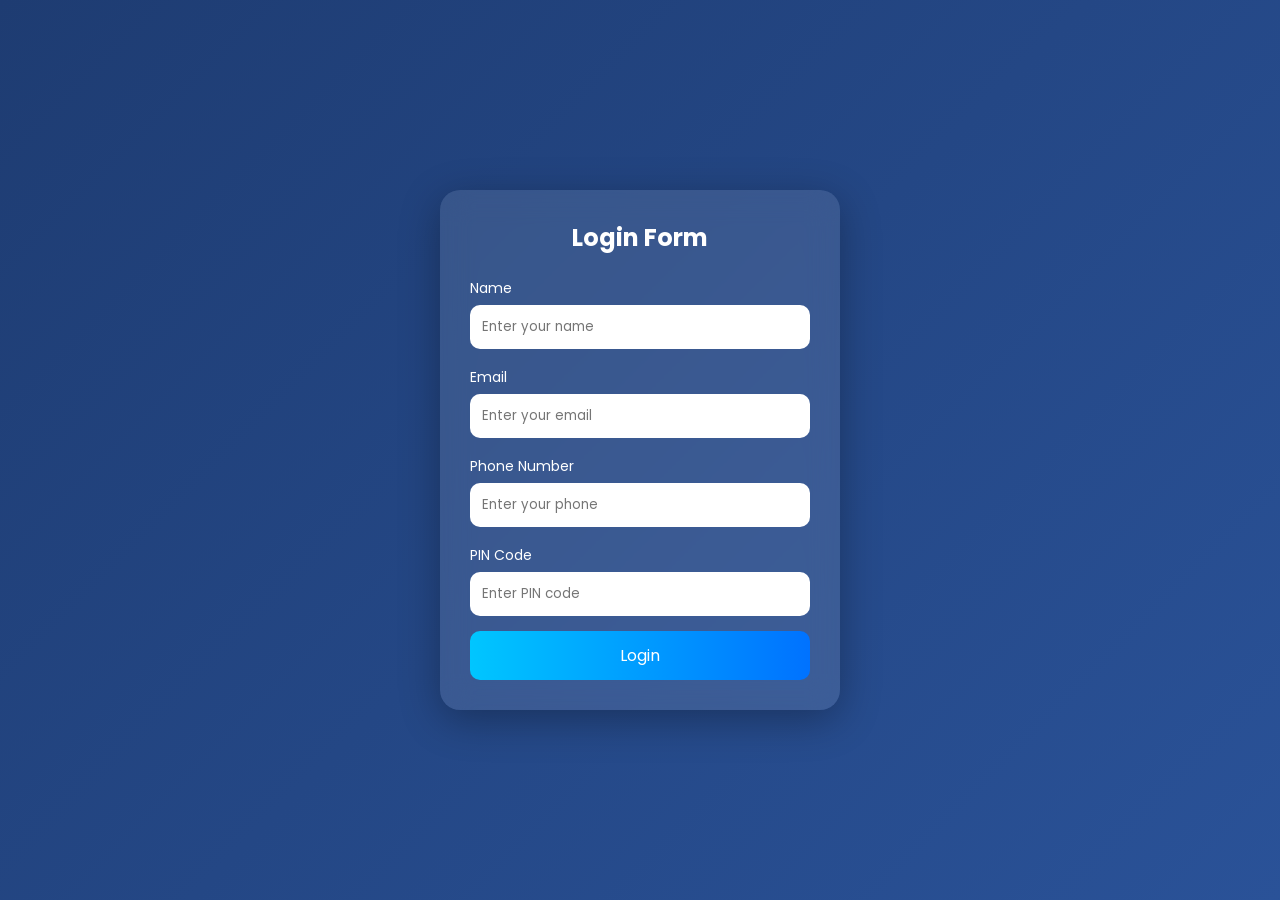
<file: index.html>
<!DOCTYPE html>
<html lang="en">

<head>
    <meta charset="UTF-8">
    <meta name="viewport" content="width=device-width, initial-scale=1.0">
    <title>Premium Login</title>

    <!-- Google Font -->
    <link href="https://fonts.googleapis.com/css2?family=Poppins:wght@300;400;600;700&display=swap" rel="stylesheet">

    <style>
        * {
            margin: 0;
            padding: 0;
            box-sizing: border-box;
            font-family: 'Poppins', sans-serif;
        }

        body {
            height: 100vh;
            display: flex;
            justify-content: center;
            align-items: center;
            background: linear-gradient(135deg, #1e3c72, #2a5298);
        }

        .container {
            width: 400px;
            padding: 30px;
            border-radius: 20px;
            background: rgba(255, 255, 255, 0.1);
            backdrop-filter: blur(15px);
            box-shadow: 0 10px 40px rgba(0, 0, 0, 0.3);
            color: white;
            animation: fadeIn 1s ease;
        }

        @keyframes fadeIn {
            from {
                opacity: 0;
                transform: translateY(-20px);
            }

            to {
                opacity: 1;
                transform: translateY(0);
            }
        }

        h2 {
            text-align: center;
            margin-bottom: 20px;
        }

        .input-box {
            margin-bottom: 15px;
        }

        .input-box label {
            font-size: 14px;
        }

        .input-box input {
            width: 100%;
            padding: 12px;
            margin-top: 5px;
            border: none;
            border-radius: 10px;
            outline: none;
            transition: 0.3s;
        }

        .input-box input:focus {
            transform: scale(1.03);
            box-shadow: 0 0 10px #00c6ff;
        }

        button {
            width: 100%;
            padding: 12px;
            border: none;
            border-radius: 10px;
            background: linear-gradient(90deg, #00c6ff, #0072ff);
            color: white;
            font-size: 16px;
            cursor: pointer;
            transition: 0.3s;
        }

        button:hover {
            transform: scale(1.05);
            box-shadow: 0 10px 20px rgba(0, 0, 0, 0.3);
        }
    </style>
</head>

<body>

    <div class="container">
        <h2>Login Form</h2>

        <div class="input-box">
            <label>Name</label>
            <input type="text" placeholder="Enter your name">
        </div>

        <div class="input-box">
            <label>Email</label>
            <input type="email" placeholder="Enter your email">
        </div>

        <div class="input-box">
            <label>Phone Number</label>
            <input type="text" placeholder="Enter your phone">
        </div>

        <div class="input-box">
            <label>PIN Code</label>
            <input type="password" placeholder="Enter PIN code">
        </div>
        <a href="./for Athenden.html">
        <button onclick="login()">Login</button>
        </a>
    </div>

    <script>
        function login() {
            alert("Login Successful 🚀");
        }
    </script>

</body>

</html>
</file>
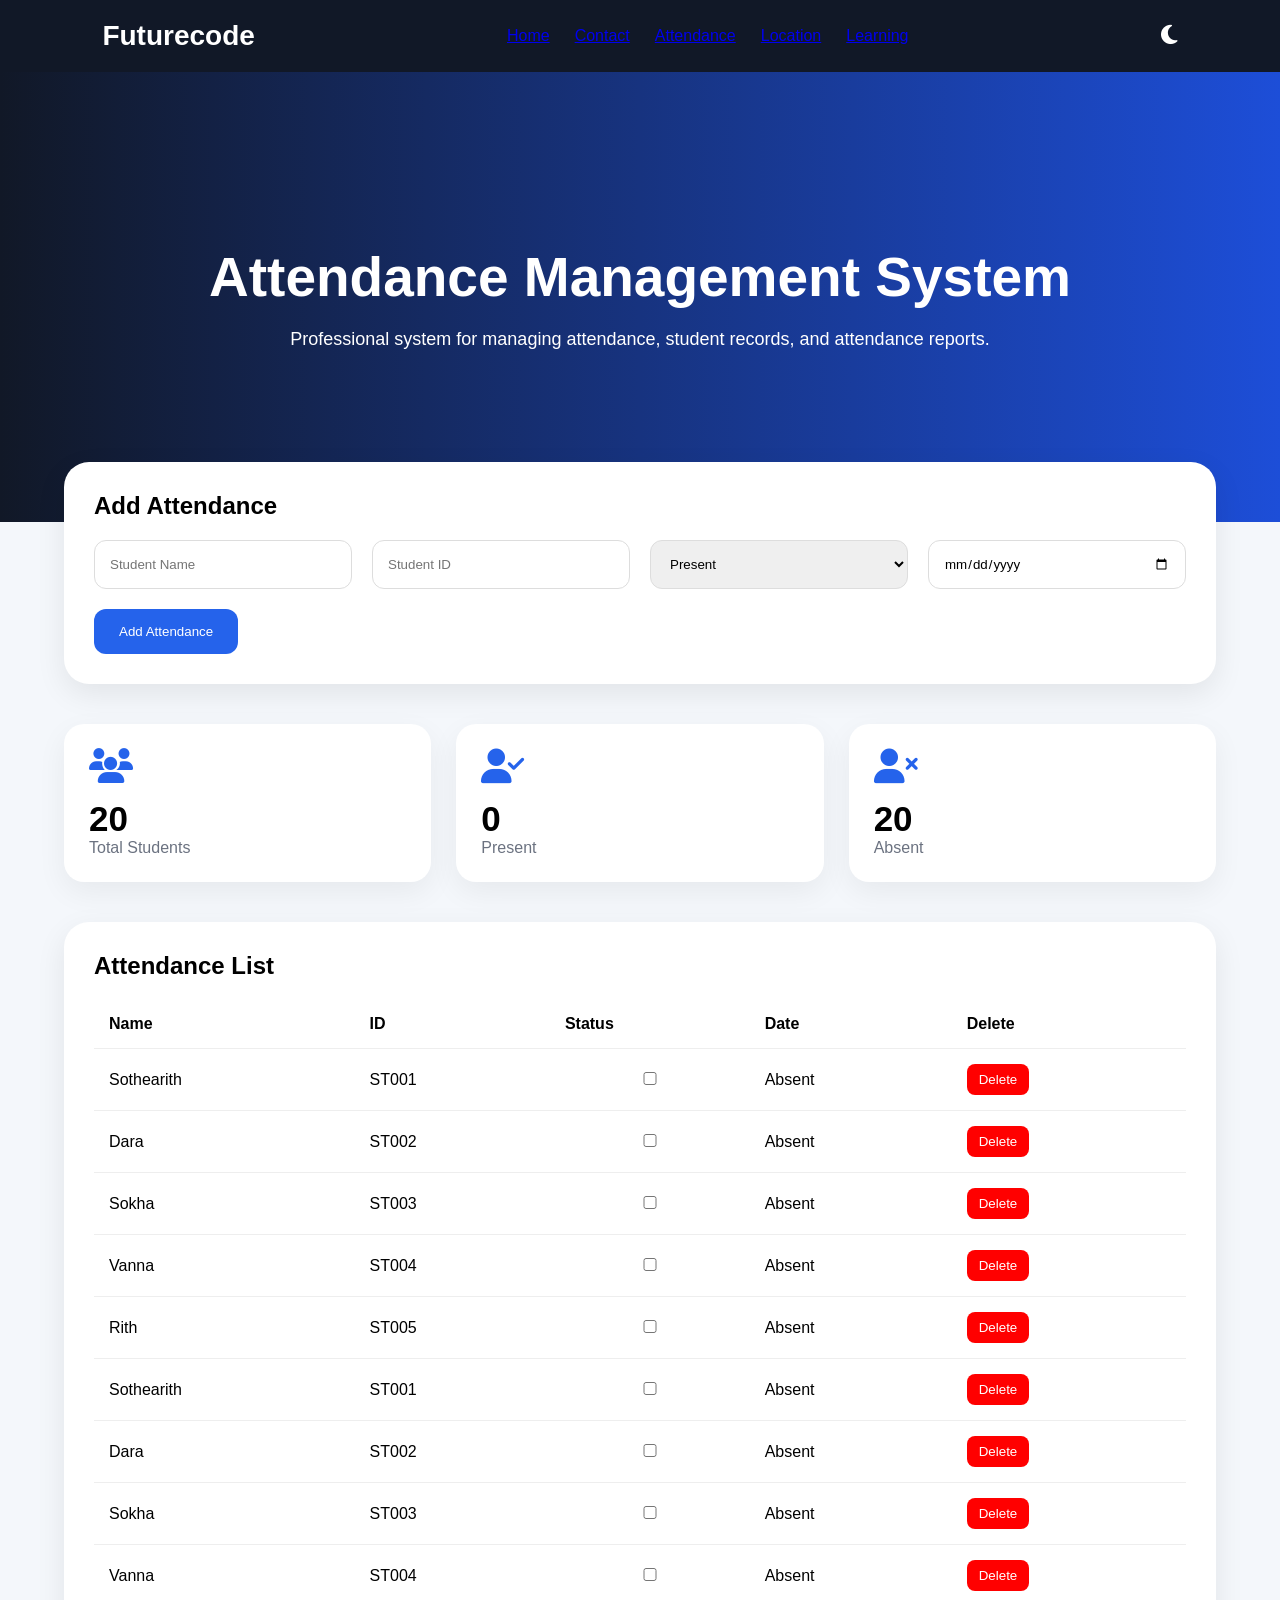
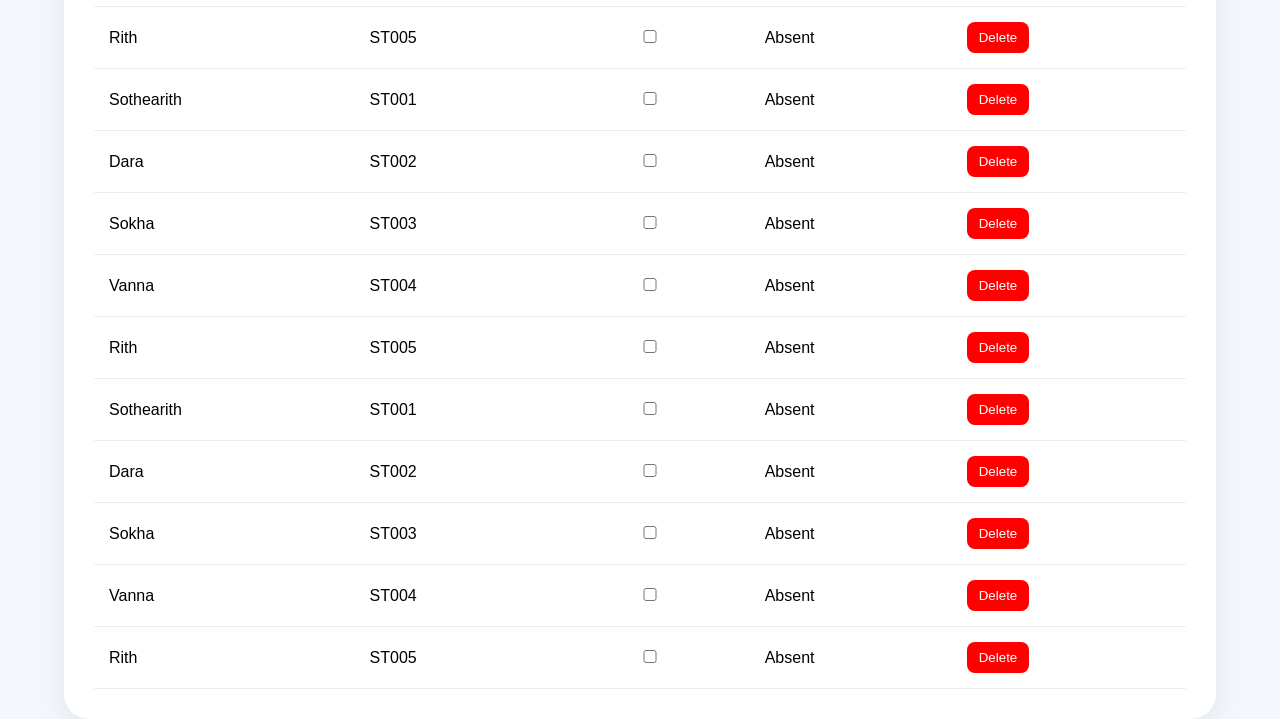
<file: for Athenden.html>
<!DOCTYPE html>
<html lang="en">

<head>
    <meta charset="UTF-8">
    <meta name="viewport" content="width=device-width, initial-scale=1.0">
    <title>Futurecode</title>
    <link rel="stylesheet" href="https://cdnjs.cloudflare.com/ajax/libs/font-awesome/6.5.1/css/all.min.css">
    <style>
        * {
            margin: 0;
            padding: 0;
            box-sizing: border-box;
            font-family: Arial;
        }
        body {
            background: #f4f7fb;
        }
        nav {
            background: #111827;
            color: white;
            padding: 20px 8%;
            display: flex;
            justify-content: space-between;
            align-items: center;
            position: sticky;
            top: 0;
            z-index: 1000;
        }
        .logo {
            font-size: 28px;
            font-weight: bold;
        }
        nav ul {
            display: flex;
            gap: 25px;
            list-style: none;
        }
        nav ul li {
            cursor: pointer;
            transition: .3s;
        }
        nav ul li:hover {
            color: #60a5fa;
        }
        .hero {
            height: 50vh;
            background: linear-gradient(to right, #111827, #1d4ed8);
            color: white;
            display: flex;
            justify-content: center;
            align-items: center;
            flex-direction: column;
            text-align: center;
            padding: 20px;
        }
        .hero h1 {
            font-size: 55px;
            margin-bottom: 20px;
        }
        .hero p {
            font-size: 18px;
            max-width: 700px;
        }
        .container {
            width: 90%;
            margin: auto;
            margin-top: -60px;
        }
        .form-box {
            background: white;
            padding: 30px;
            border-radius: 25px;
            box-shadow: 0 10px 30px rgba(0, 0, 0, .08);
            margin-bottom: 40px;
        }
        .form-box h2 {
            margin-bottom: 20px;
        }
        .form-grid {
            display: grid;
            grid-template-columns: repeat(auto-fit, minmax(220px, 1fr));
            gap: 20px;
        }
        input,
        select {
            padding: 15px;
            border-radius: 12px;
            border: 1px solid #ddd;
            width: 100%;
        }
        .btn {
            background: #2563eb;
            color: white;
            border: none;
            padding: 15px 25px;
            border-radius: 12px;
            cursor: pointer;
            transition: .3s;
            margin-top: 20px;
        }
        .btn:hover {
            background: #1d4ed8;
            transform: scale(1.05);
        }
        .cards {
            display: grid;
            grid-template-columns: repeat(auto-fit, minmax(220px, 1fr));
            gap: 25px;
            margin-bottom: 40px;
        }
        .card {
            background: white;
            padding: 25px;
            border-radius: 20px;
            box-shadow: 0 10px 30px rgba(0, 0, 0, .06);
            transition: .3s;
        }
        .card:hover {
            transform: translateY(-8px);
        }
        .card i {
            font-size: 35px;
            color: #2563eb;
            margin-bottom: 15px;
        }
        .card h2 {
            font-size: 35px;
        }
        .card p {
            color: #6b7280;
        }
        .table-box {
            background: white;
            padding: 30px;
            border-radius: 25px;
            box-shadow: 0 10px 30px rgba(0, 0, 0, .08);
            overflow: auto;
        }
        .table-box h2 {
            margin-bottom: 20px;
        }
        table {
            width: 100%;
            border-collapse: collapse;
        }
        th,
        td {
            padding: 15px;
            border-bottom: 1px solid #eee;
            text-align: left;
        }
        .status {
            padding: 8px 14px;
            border-radius: 30px;
            color: white;
            font-size: 14px;
        }
        .present {
            background: #22c55e;
        }
        .absent {
            background: #ef4444;
        }
        .dark {
            background: #111827;
            color: white;
        }
        .dark .form-box,
        .dark .card,
        .dark .table-box {
            background: #1f2937;
            color: white;
        }
        .dark input,
        .dark select {
            background: #111827;
            color: white;
            border: 1px solid #374151;
        }
        .dark th,
        .dark td {
            border-color: #374151;
        }
        .toggle {
            cursor: pointer;
            font-size: 22px;
        }
        @media(max-width:768px) {
            .hero h1 {
                font-size: 38px;
            }
            nav ul {
                display: none;
            }
        }
    </style>
</head>
<body>
    <nav>
        <div class="logo">
            Futurecode
        </div>
        <ul>
            <a href="./website.html">
            <li>Home</li>
            </a>
            <a href="https://www.facebook.com/share/18BLufjG5w/?mibextid=wwXIfr">
            <li>Contact</li>
            </a> 
            <a href="for Athenden.html">
            <li>Attendance</li>
            </a>
            <a href="https://maps.app.goo.gl/AdFWPrB2YKSi6QGY7">
            <li>Location</li>
            </a>
            <a href="./Learning.html">
            <li>Learning</li>
            </a>
        </ul>
        <div class="toggle" onclick="darkMode()">
            <i class="fa-solid fa-moon"></i>
        </div>
    </nav>
    <section class="hero">
        <h1>Attendance Management System</h1>
        <p>
            Professional system for managing attendance,
            student records, and attendance reports.
        </p>
    </section>

    <!-- MAIN -->

    <div class="container">

        <!-- FORM -->

        <div class="form-box">

            <h2>Add Attendance</h2>

            <div class="form-grid">

                <input type="text" id="name" placeholder="Student Name">

                <input type="text" id="id" placeholder="Student ID">

                <select id="status">
                    <option value="Present">Present</option>
                    <option value="Absent">Absent</option>
                </select>

                <input type="date" id="date">

            </div>

            <button class="btn" onclick="addAttendance()">
                Add Attendance
            </button>

        </div>

        <!-- CARDS -->

        <div class="cards">

            <div class="card">
                <i class="fa-solid fa-users"></i>
                <h2 id="totalStudents">0</h2>
                <p>Total Students</p>
            </div>

            <div class="card">
                <i class="fa-solid fa-user-check"></i>
                <h2 id="presentCount">0</h2>
                <p>Present</p>
            </div>

            <div class="card">
                <i class="fa-solid fa-user-xmark"></i>
                <h2 id="absentCount">0</h2>
                <p>Absent</p>
            </div>

        </div>

        <!-- TABLE -->

        <div class="table-box">

            <h2>Attendance List</h2>

            <table>

                <thead>
                    <tr>
                        <th>Name</th>
                        <th>ID</th>
                        <th>Status</th>
                        <th>Date</th>
                        <th>Delete</th>
                    </tr>
                </thead>

                <tbody id="attendanceTable">

                </tbody>

            </table>
        </div>
    </div>
    <script>
        let total = 0;
        let present = 0;
        let absent = 0;
        function addAttendance() {
            let name = document.getElementById("name").value;
            let id = document.getElementById("id").value;
            let status = document.getElementById("status").value;
            let date = document.getElementById("date").value;
            if (name === "" || id === "" || date === "") {
                alert("Please fill all fields");
                return;
            }
            let table = document.getElementById("attendanceTable");
            let row = table.insertRow();
            row.innerHTML = `
    <td>${name}</td>
    <td>${id}</td>
    <td>
        <span class="status ${status === 'Present' ? 'present' : 'absent'}">
        ${status}
        </span>
    </td>
    <td>${date}</td>
    <td>
        <button onclick="deleteRow(this)"
        style="background:red;color:white;border:none;padding:8px 12px;border-radius:8px;cursor:pointer;">
        Delete
        </button>
    </td>
    `;

            total++;

            if (status === "Present") {
                present++;
            } else {
                absent++;
            }

            updateCards();

            document.getElementById("name").value = "";
            document.getElementById("id").value = "";
            document.getElementById("date").value = "";

        }

        function updateCards() {

            document.getElementById("totalStudents").innerText = total;
            document.getElementById("presentCount").innerText = present;
            document.getElementById("absentCount").innerText = absent;

        }

        function deleteRow(btn) {

            let row = btn.parentElement.parentElement;

            let statusText = row.cells[2].innerText;

            if (statusText.includes("Present")) {
                present--;
            } else {
                absent--;
            }

            total--;

            row.remove();

            updateCards();

        }

        // PRESET STUDENT LIST

        let students = [
            { name: "Sothearith", id: "ST001" },
            { name: "Dara", id: "ST002" },
            { name: "Sokha", id: "ST003" },
            { name: "Vanna", id: "ST004" },
            { name: "Rith", id: "ST005" },
             { name: "Sothearith", id: "ST001" },
            { name: "Dara", id: "ST002" },
            { name: "Sokha", id: "ST003" },
            { name: "Vanna", id: "ST004" },
            { name: "Rith", id: "ST005" },
             { name: "Sothearith", id: "ST001" },
            { name: "Dara", id: "ST002" },
            { name: "Sokha", id: "ST003" },
            { name: "Vanna", id: "ST004" },
            { name: "Rith", id: "ST005" },
             { name: "Sothearith", id: "ST001" },
            { name: "Dara", id: "ST002" },
            { name: "Sokha", id: "ST003" },
            { name: "Vanna", id: "ST004" },
            { name: "Rith", id: "ST005" },
        ];

        window.onload = function () {

            let table = document.getElementById("attendanceTable");

            students.forEach(student => {

                let row = table.insertRow();

                row.innerHTML = `
        <td>${student.name}</td>
        <td>${student.id}</td>
        <td>
            <input type="checkbox" class="tick"
            onchange="toggleAttendance(this)">
        </td>
        <td class="statusText">Absent</td>
        <td>
            <button onclick="deleteRow(this)"
            style="background:red;color:white;border:none;padding:8px 12px;border-radius:8px;cursor:pointer;">
            Delete
            </button>
        </td>
        `;

                total++;
                absent++;

            });

            updateCards();

        }

        function toggleAttendance(check) {

            let row = check.parentElement.parentElement;
            let statusCell = row.querySelector(".statusText");

            if (check.checked) {
                statusCell.innerHTML = "Present ✅";
                present++;
                absent--;
            } else {
                statusCell.innerHTML = "Absent ❌";
                present--;
                absent++;
            }

            updateCards();

        }

        function darkMode() {
            document.body.classList.toggle("dark");
        }

    </script>

</body>

</html>
</file>
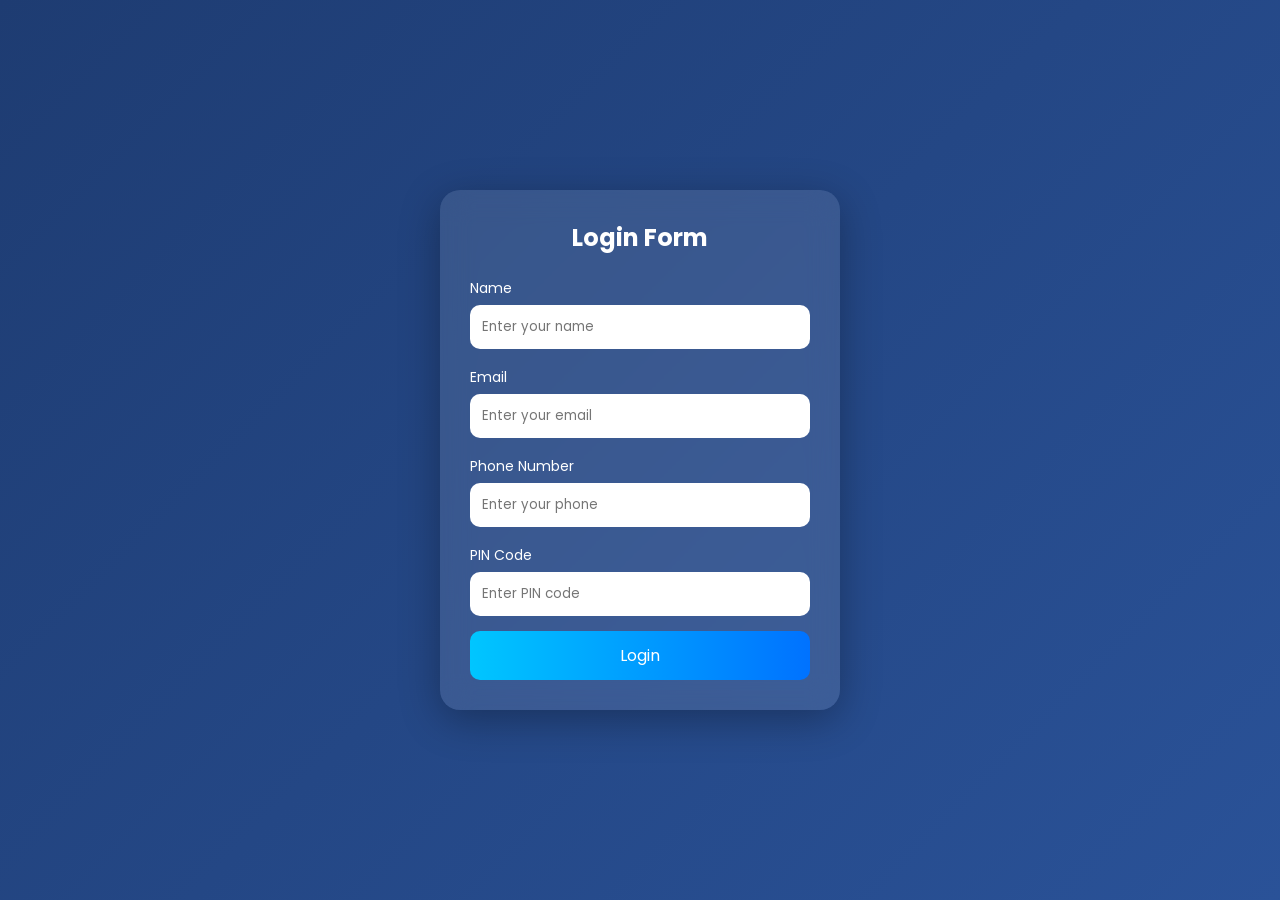
<file: login.html>
<!DOCTYPE html>
<html lang="en">

<head>
    <meta charset="UTF-8">
    <meta name="viewport" content="width=device-width, initial-scale=1.0">
    <title>Premium Login</title>

    <!-- Google Font -->
    <link href="https://fonts.googleapis.com/css2?family=Poppins:wght@300;400;600;700&display=swap" rel="stylesheet">

    <style>
        * {
            margin: 0;
            padding: 0;
            box-sizing: border-box;
            font-family: 'Poppins', sans-serif;
        }

        body {
            height: 100vh;
            display: flex;
            justify-content: center;
            align-items: center;
            background: linear-gradient(135deg, #1e3c72, #2a5298);
        }

        .container {
            width: 400px;
            padding: 30px;
            border-radius: 20px;
            background: rgba(255, 255, 255, 0.1);
            backdrop-filter: blur(15px);
            box-shadow: 0 10px 40px rgba(0, 0, 0, 0.3);
            color: white;
            animation: fadeIn 1s ease;
        }

        @keyframes fadeIn {
            from {
                opacity: 0;
                transform: translateY(-20px);
            }

            to {
                opacity: 1;
                transform: translateY(0);
            }
        }

        h2 {
            text-align: center;
            margin-bottom: 20px;
        }

        .input-box {
            margin-bottom: 15px;
        }

        .input-box label {
            font-size: 14px;
        }

        .input-box input {
            width: 100%;
            padding: 12px;
            margin-top: 5px;
            border: none;
            border-radius: 10px;
            outline: none;
            transition: 0.3s;
        }

        .input-box input:focus {
            transform: scale(1.03);
            box-shadow: 0 0 10px #00c6ff;
        }

        button {
            width: 100%;
            padding: 12px;
            border: none;
            border-radius: 10px;
            background: linear-gradient(90deg, #00c6ff, #0072ff);
            color: white;
            font-size: 16px;
            cursor: pointer;
            transition: 0.3s;
        }

        button:hover {
            transform: scale(1.05);
            box-shadow: 0 10px 20px rgba(0, 0, 0, 0.3);
        }
    </style>
</head>

<body>

    <div class="container">
        <h2>Login Form</h2>

        <div class="input-box">
            <label>Name</label>
            <input type="text" placeholder="Enter your name">
        </div>

        <div class="input-box">
            <label>Email</label>
            <input type="email" placeholder="Enter your email">
        </div>

        <div class="input-box">
            <label>Phone Number</label>
            <input type="text" placeholder="Enter your phone">
        </div>

        <div class="input-box">
            <label>PIN Code</label>
            <input type="password" placeholder="Enter PIN code">
        </div>
        <a href="./for Athenden.html">
        <button onclick="login()">Login</button>
        </a>
    </div>

    <script>
        function login() {
            alert("Login Successful 🚀");
        }
    </script>

</body>

</html>
</file>
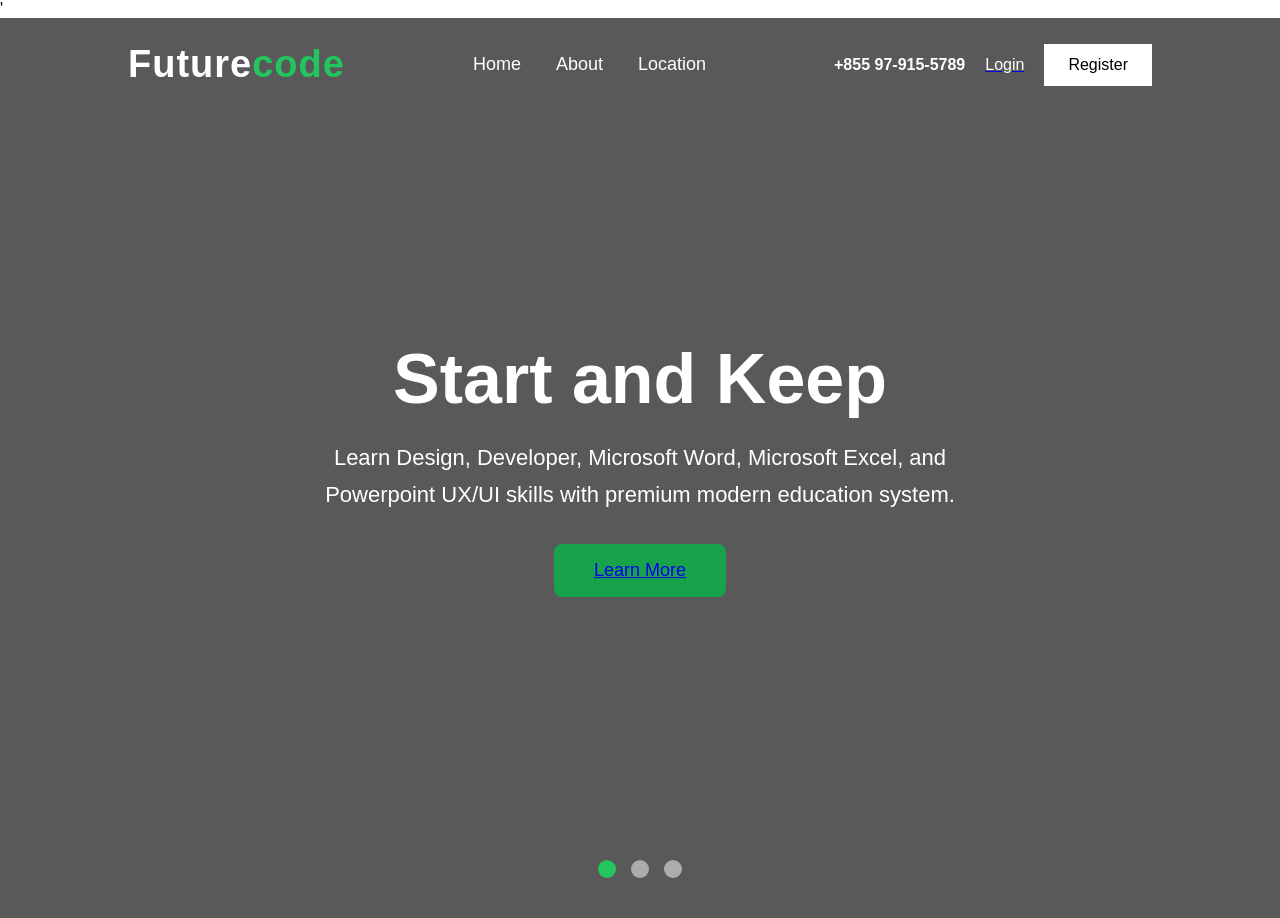
<file: website.html>
<!DOCTYPE html>
<html lang="en">

<head>
    <meta charset="UTF-8">
    <meta name="viewport" content="width=device-width, initial-scale=1.0">

    <title>Futurecode</title>

    <link rel="stylesheet" href="https://cdnjs.cloudflare.com/ajax/libs/font-awesome/6.5.1/css/all.min.css">'
       <style>
        * {
            margin: 0;
            padding: 0;
            box-sizing: border-box;
            font-family: Arial;
        }

        body {
            overflow: hidden;
        }

        /* HERO */

        .hero {
            width: 100%;
            height: 100vh;
            background:
                linear-gradient(rgba(0, 0, 0, .65),
                    rgba(0, 0, 0, .65)),
                url('https://i.pinimg.com/1200x/95/39/a7/9539a75cae6999cbd219029ff0ab939f.jpg');

            background-size: cover;
            background-position: center;
            position: relative;
        }

        /* NAVBAR */

        nav {
            width: 100%;
            padding: 25px 10%;
            display: flex;
            justify-content: space-between;
            align-items: center;
            position: absolute;
            top: 0;
            left: 0;
            z-index: 1000;
        }

        .logo {
            color: white;
            font-size: 38px;
            font-weight: bold;
            letter-spacing: 1px;
        }

        .logo span {
            color: #22c55e;
        }

        nav ul {
            display: flex;
            list-style: none;
            gap: 35px;
        }

        nav ul li {
            color: white;
            cursor: pointer;
            transition: .3s;
            font-size: 18px;
        }

        nav ul li:hover {
            color: #22c55e;
        }

        .right-nav {
            display: flex;
            align-items: center;
            gap: 20px;
        }

        .phone {
            color: white;
            font-weight: bold;
        }

        .login {
            color: white;
            cursor: pointer;
        }

        .register-btn {
            padding: 12px 24px;
            background: white;
            border: none;
            font-size: 16px;
            cursor: pointer;
            transition: .3s;
        }

        .register-btn:hover {
            background: #22c55e;
            color: white;
        }

        /* CONTENT */

        .content {
            position: absolute;
            top: 50%;
            left: 50%;
            transform: translate(-50%, -50%);
            text-align: center;
            color: white;
            width: 80%;
        }

        .content h1 {
            font-size: 70px;
            margin-bottom: 20px;
            animation: fadeDown 1s ease;
        }

        .content p {
            font-size: 22px;
            line-height: 1.7;
            width: 70%;
            margin: auto;
            margin-bottom: 30px;
            animation: fadeUp 1.2s ease;
        }

        .btn {
            padding: 16px 40px;
            background: #16a34a;
            color: white;
            border: none;
            border-radius: 8px;
            font-size: 18px;
            cursor: pointer;
            transition: .3s;
        }

        .btn:hover {
            transform: scale(1.08);
            background: #15803d;
        }

        /* DOTS */

        .dots {
            position: absolute;
            bottom: 40px;
            left: 50%;
            transform: translateX(-50%);
            display: flex;
            gap: 15px;
        }

        .dot {
            width: 18px;
            height: 18px;
            border-radius: 50%;
            background: white;
            opacity: .5;
            cursor: pointer;
            transition: .3s;
        }

        .dot.active {
            opacity: 1;
            background: #22c55e;
        }

        /* ANIMATION */

        @keyframes fadeDown {

            from {
                opacity: 0;
                transform: translateY(-40px);
            }

            to {
                opacity: 1;
                transform: translateY(0);
            }

        }

        @keyframes fadeUp {

            from {
                opacity: 0;
                transform: translateY(40px);
            }

            to {
                opacity: 1;
                transform: translateY(0);
            }

        }

        /* RESPONSIVE */

        @media(max-width:900px) {

            nav {
                padding: 20px;
            }

            nav ul {
                display: none;
            }

            .content h1 {
                font-size: 42px;
            }

            .content p {
                width: 100%;
                font-size: 18px;
            }

            .logo {
                font-size: 28px;
            }

            .phone {
                display: none;
            }

        }
        .service-card{
    border: none;
    border-radius: 12px;
    box-shadow: 0 4px 15px rgba(0,0,0,0.08);
    transition: 0.3s;
    padding: 20px;
    height: 100%;
}
.service-card:hover{
    transform: translateY(-5px);
}
.icon-box{
    font-size: 40px;
    color: #0d6efd;
    margin-bottom: 10px;
}

/* Discount Section */
.discount-section{
    background: #031a66;
    color: white;
    padding: 60px 0;
    margin-top: 40px;
}
.discount-section h2{
    font-weight: bold;
}
.btn-custom{
    background: #20c997;
    border: none;
}
.btn-custom:hover{
    background: #17a589;
}
    </style>
</head>
<body>
    <!-- HERO -->
    <section class="hero">
        <!-- NAVBAR -->
        <nav>
            <div class="logo">
                Future<span>code</span>
            </div>
            <ul>
                <li>Home</li>
                <li>About</li>
                <li>Location</li>
            </ul>
            <div class="right-nav">
                <div class="phone">
                    +855 97-915-5789
                </div>
                <a href="login.html">
                    <div class="login">
                        Login
                    </div>
                </a>
                <button class="register-btn">
                    Register
                </button>
            </div>
        </nav>
        <!-- CONTENT -->
        <div class="content">
            <h1>
                Start and Keep
            </h1>
            <p>
                Learn Design, Developer, Microsoft Word,
                Microsoft Excel, and Powerpoint UX/UI
                skills with premium modern education system.
            </p>
            <button class="btn">
                <a href="Learning.html">
                Learn More
                </a>
            </button>
        </div>
        <div class="dots">

            <div class="dot active"></div>
            <div class="dot"></div>
            <div class="dot"></div>
        </div>
    </section>
</body>
</html>
</file>
